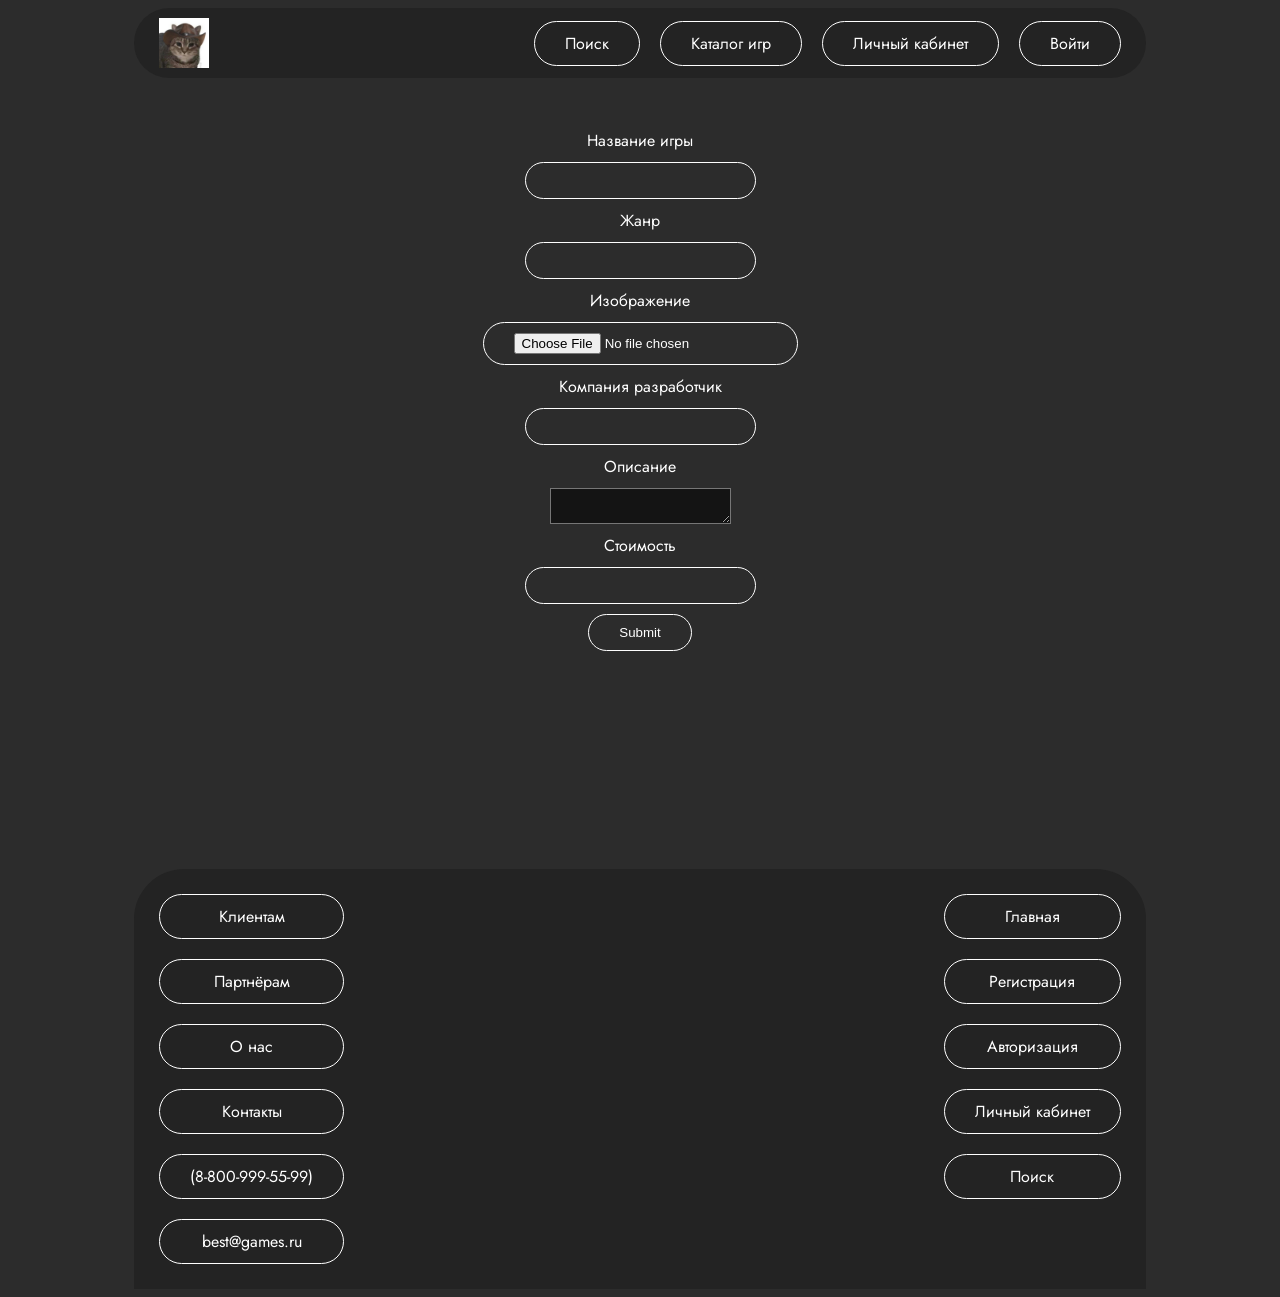
<file: admin.html>
<!DOCTYPE html>
<html lang="en">
<head>
    <meta charset="UTF-8">
    <meta name="viewport" content="width=device-width, initial-scale=1.0">
    <title>Document</title>
    <link rel="stylesheet" href="./css/style.css">
    <style>
        @import url('https://fonts.googleapis.com/css2?family=Jost:ital,wght@0,100..900;1,100..900&display=swap');
    </style>
</head>
<body>
    <div class="main-container">
        <header>
            <div class="container">
                <a href="./index.html" class="logo"><img src="./img/chonk.png" alt="logo"></a>
                <nav class="menu">
                    <ul>
                        <li><a href="">Поиск</a></li>
                        <li><a href="./catalog.html">Каталог игр</a></li>
                        <li><a href="./profile.html">Личный кабинет</a></li>
                        <li><a href="./login.html">Войти</a></li>
                    </ul>
                    <button class="burger">☰</button>
                </nav>
            </div>
        </header>

        <main>
            <form action="addGame" method="post">
                <label>Название игры</label>
                <input type="text">
                <label>Жанр</label>
                <input type="text">
                <label>Изображение</label>
                <input type="file">
                <label>Компания разработчик</label>
                <input type="text">
                <label>Описание</label>
                <textarea name="" id=""></textarea>
                <label>Стоимость</label>
                <input type="text">
                <input type="submit">
            </form>
        </main>

        <footer>
            <div class="container">
                <nav class="footer-menu">
                    <ul>
                        <li><a href="">Клиентам</a></li>
                        <li><a href="">Партнёрам</a></li>
                        <li><a href="">О нас</a></li>
                        <li><a href="">Контакты</a></li>
                        <li><a>(8-800-999-55-99)</a></li>
                        <li><a>best@games.ru</a></li>
                    </ul>
                    <ul class="ulRight">
                        <li><a href="./index.html">Главная</a></li>
                        <li><a href="./register.html">Регистрация</a></li>
                        <li><a href="./login.html">Авторизация</a></li>
                        <li><a href="./profile.html">Личный кабинет</a></li>
                        <li><a href="./catalog.html">Поиск</a></li>
                    </ul>
                </nav>
            </div>
        </footer>
    </div>
</body>
</html>
</file>
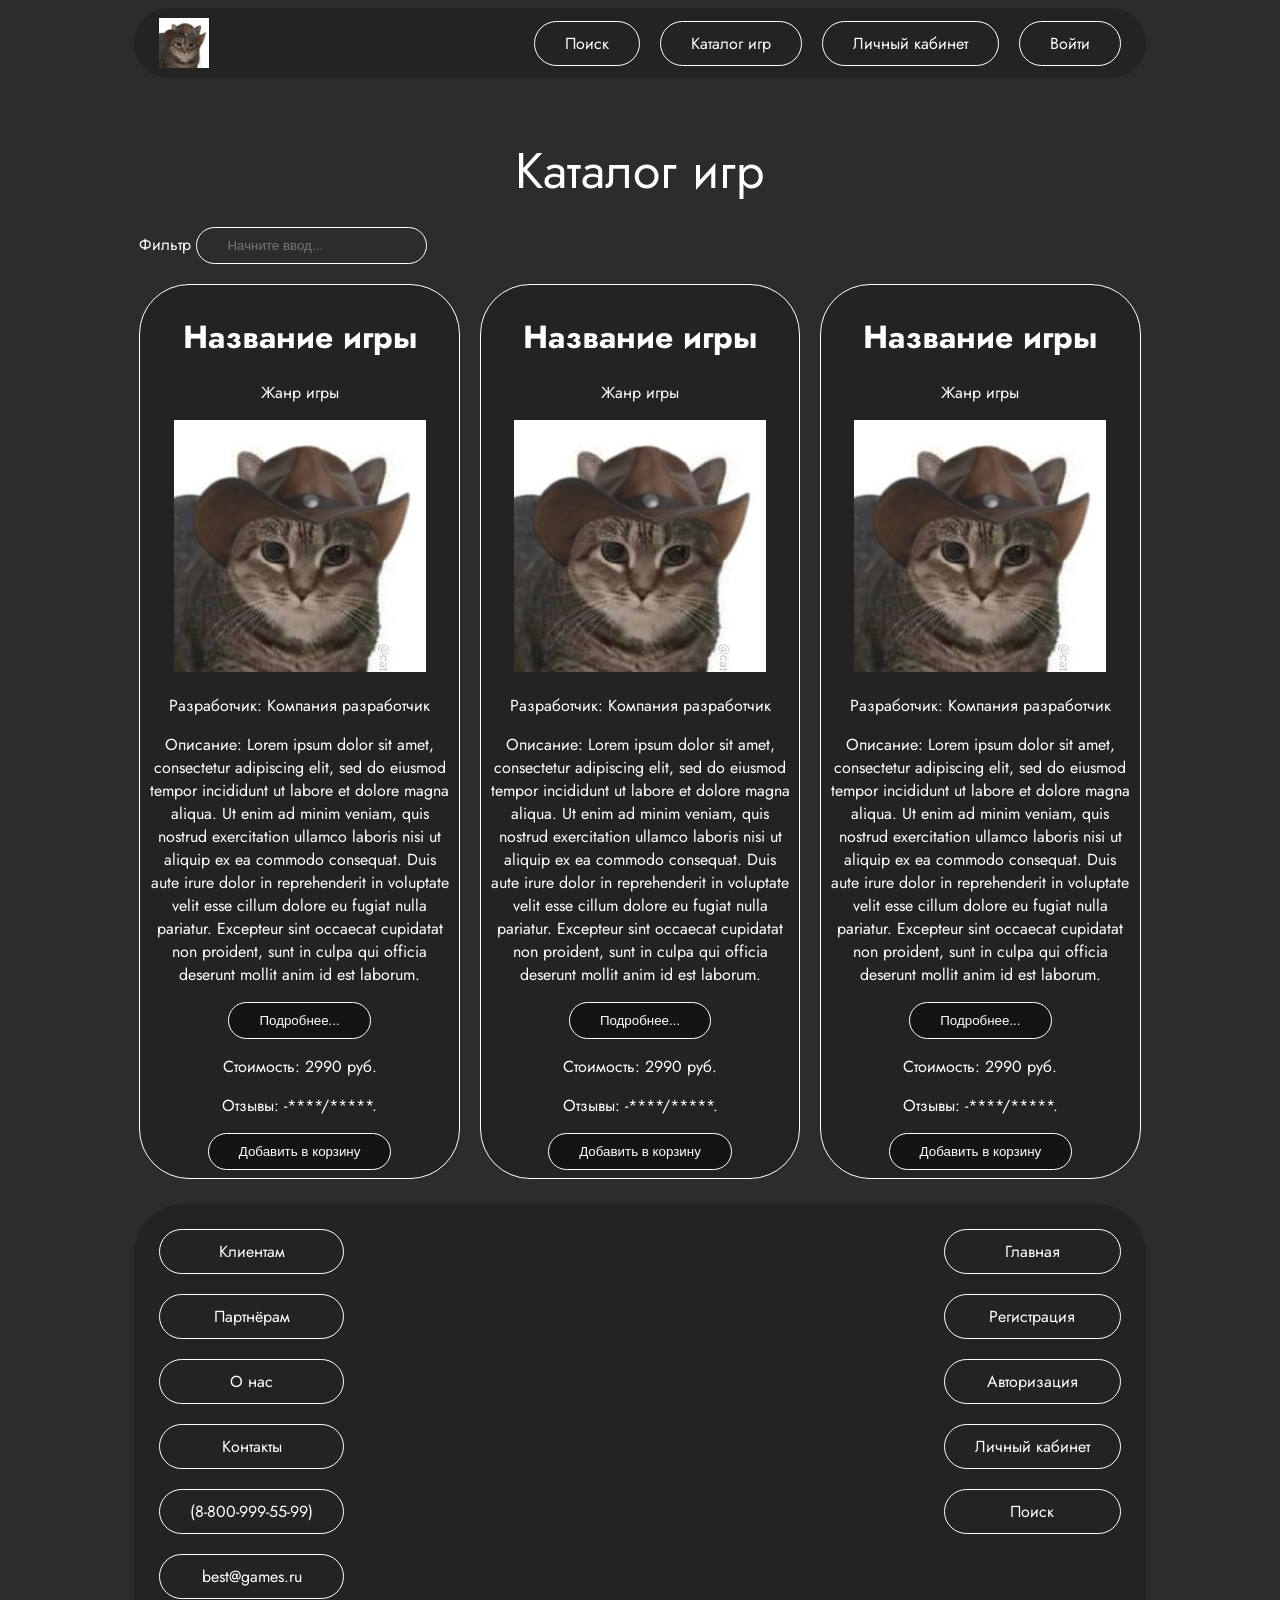
<file: catalog.html>
<!DOCTYPE html>
<html lang="en">
<head>
    <meta charset="UTF-8">
    <meta name="viewport" content="width=device-width, initial-scale=1.0">
    <title>Document</title>
    <link rel="stylesheet" href="./css/style.css">
    <style>
        @import url('https://fonts.googleapis.com/css2?family=Jost:ital,wght@0,100..900;1,100..900&display=swap');
    </style>
</head>
<body>
    <div class="main-container">
        <header>
            <div class="container">
                <a href="./index.html" class="logo"><img src="./img/chonk.png" alt="logo"></a>
                <nav class="menu">
                    <ul>
                        <li><a href="">Поиск</a></li>
                        <li><a href="./catalog.html">Каталог игр</a></li>
                        <li><a href="./profile.html">Личный кабинет</a></li>
                        <li><a href="./login.html">Войти</a></li>
                    </ul>
                    <button class="burger">☰</button>
                </nav>
            </div>
        </header>

        <main>
            <div class="container">
                <div class="title">
                    Каталог игр
                </div>
                <div class="filter">
                    <label for="dish-choice">Фильтр</label>
                    <input list="genres" id="genre-choice" name="genre" placeholder="Начните ввод...">

                    <datalist id="genres">
                        <option value="Жанр1">
                        <option value="Жанр2">
                        <option value="Жанр3">
                        <option value="Жанр4">
                    </datalist>
                </div>
                <div class="catalog">
                    <div class="gamecard">
                        <h1>Название игры</h1>
                        <p>Жанр игры</p>
                        <img src="./img/chonk.png" alt="карточка товара">
                        <p><span>Разработчик:&nbsp</span>Компания разработчик</p>
                        <p><span>Описание:&nbsp</span>Lorem ipsum dolor sit amet, consectetur adipiscing elit, sed do eiusmod tempor incididunt ut labore et dolore magna aliqua. Ut enim ad minim veniam, quis nostrud exercitation ullamco laboris nisi ut aliquip ex ea commodo consequat. Duis aute irure dolor in reprehenderit in voluptate velit esse cillum dolore eu fugiat nulla pariatur. Excepteur sint occaecat cupidatat non proident, sunt in culpa qui officia deserunt mollit anim id est laborum.</p>
                        <button>Подробнее...</button>
                        <p><span>Стоимость:&nbsp</span>2990 руб.</p>
                        <p><span>Отзывы:&nbsp</span>-****/*****.</p>
                        <button>Добавить в корзину</button>
                    </div>
                    <div class="gamecard">
                        <h1>Название игры</h1>
                        <p>Жанр игры</p>
                        <img src="./img/chonk.png" alt="карточка товара">
                        <p><span>Разработчик:&nbsp</span>Компания разработчик</p>
                        <p><span>Описание:&nbsp</span>Lorem ipsum dolor sit amet, consectetur adipiscing elit, sed do eiusmod tempor incididunt ut labore et dolore magna aliqua. Ut enim ad minim veniam, quis nostrud exercitation ullamco laboris nisi ut aliquip ex ea commodo consequat. Duis aute irure dolor in reprehenderit in voluptate velit esse cillum dolore eu fugiat nulla pariatur. Excepteur sint occaecat cupidatat non proident, sunt in culpa qui officia deserunt mollit anim id est laborum.</p>
                        <button>Подробнее...</button>
                        <p><span>Стоимость:&nbsp</span>2990 руб.</p>
                        <p><span>Отзывы:&nbsp</span>-****/*****.</p>
                        <button>Добавить в корзину</button>
                    </div>
                    <div class="gamecard">
                        <h1>Название игры</h1>
                        <p>Жанр игры</p>
                        <img src="./img/chonk.png" alt="карточка товара">
                        <p><span>Разработчик:&nbsp</span>Компания разработчик</p>
                        <p><span>Описание:&nbsp</span>Lorem ipsum dolor sit amet, consectetur adipiscing elit, sed do eiusmod tempor incididunt ut labore et dolore magna aliqua. Ut enim ad minim veniam, quis nostrud exercitation ullamco laboris nisi ut aliquip ex ea commodo consequat. Duis aute irure dolor in reprehenderit in voluptate velit esse cillum dolore eu fugiat nulla pariatur. Excepteur sint occaecat cupidatat non proident, sunt in culpa qui officia deserunt mollit anim id est laborum.</p>
                        <button>Подробнее...</button>
                        <p><span>Стоимость:&nbsp</span>2990 руб.</p>
                        <p><span>Отзывы:&nbsp</span>-****/*****.</p>
                        <button>Добавить в корзину</button>
                    </div>
                </div>
            </div>
        </main>

        <footer>
            <div class="container">
                <nav class="footer-menu">
                    <ul>
                        <li><a href="">Клиентам</a></li>
                        <li><a href="">Партнёрам</a></li>
                        <li><a href="">О нас</a></li>
                        <li><a href="">Контакты</a></li>
                        <li><a>(8-800-999-55-99)</a></li>
                        <li><a>best@games.ru</a></li>
                    </ul>
                    <ul class="ulRight">
                        <li><a href="./index.html">Главная</a></li>
                        <li><a href="./register.html">Регистрация</a></li>
                        <li><a href="./login.html">Авторизация</a></li>
                        <li><a href="./profile.html">Личный кабинет</a></li>
                        <li><a href="./catalog.html">Поиск</a></li>
                    </ul>
                </nav>
            </div>
        </footer>
    </div>
</body>
</html>
</file>
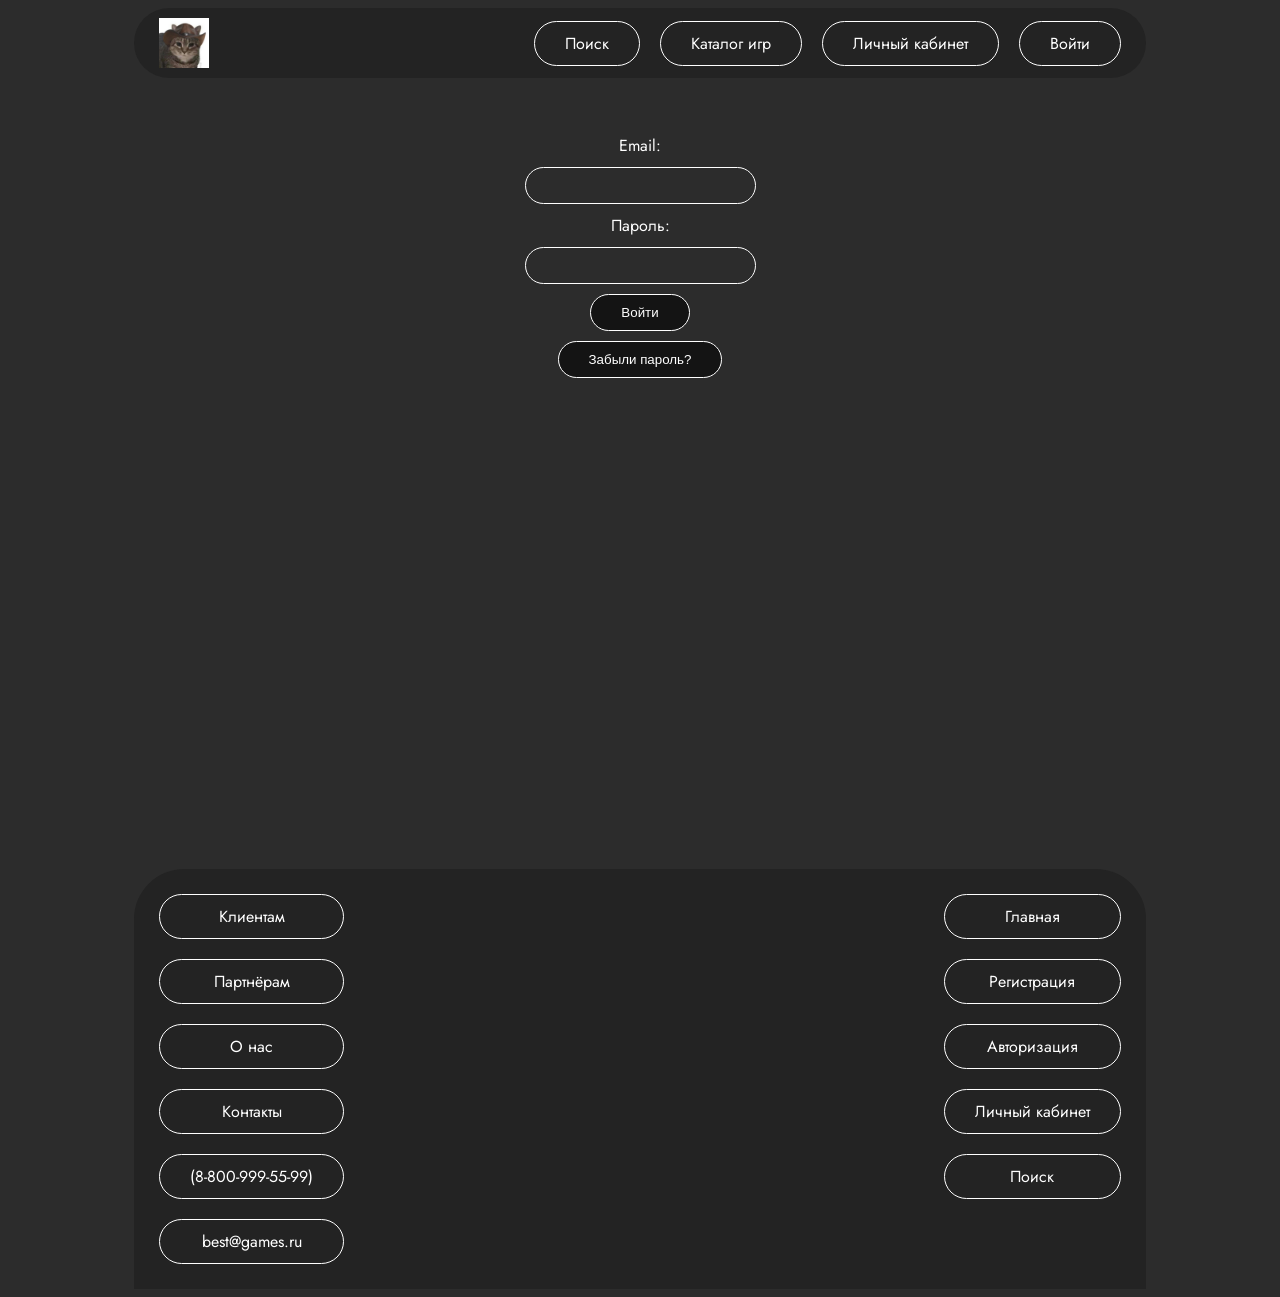
<file: login.html>
<!DOCTYPE html>
<html lang="en">
<head>
    <meta charset="UTF-8">
    <meta name="viewport" content="width=device-width, initial-scale=1.0">
    <title>Document</title>
    <link rel="stylesheet" href="./css/style.css">
    <style>
        @import url('https://fonts.googleapis.com/css2?family=Jost:ital,wght@0,100..900;1,100..900&display=swap');
    </style>
</head>
<body>
    <div class="main-container">
        <header>
            <div class="container">
                <a href="./index.html" class="logo"><img src="./img/chonk.png" alt="logo"></a>
                <nav class="menu">
                    <ul>
                        <li><a href="">Поиск</a></li>
                        <li><a href="./catalog.html">Каталог игр</a></li>
                        <li><a href="./profile.html">Личный кабинет</a></li>
                        <li><a href="./login.html">Войти</a></li>
                    </ul>
                    <button class="burger">☰</button>
                </nav>
            </div>
        </header>

        <main>
            <div class="container">
                <form action="POST">
                    <label>Email:</label>
                    <input type="text" name="email">
                    <label>Пароль:</label>
                    <input type="text" name="password">
                    <button>Войти</button>
                    <button>Забыли пароль?</button>
                </form>
            </div>
        </main>

        <footer>
            <div class="container">
                <nav class="footer-menu">
                    <ul>
                        <li><a href="">Клиентам</a></li>
                        <li><a href="">Партнёрам</a></li>
                        <li><a href="">О нас</a></li>
                        <li><a href="">Контакты</a></li>
                        <li><a>(8-800-999-55-99)</a></li>
                        <li><a>best@games.ru</a></li>
                    </ul>
                    <ul class="ulRight">
                        <li><a href="./index.html">Главная</a></li>
                        <li><a href="./register.html">Регистрация</a></li>
                        <li><a href="./login.html">Авторизация</a></li>
                        <li><a href="./profile.html">Личный кабинет</a></li>
                        <li><a href="./catalog.html">Поиск</a></li>
                    </ul>
                </nav>
            </div>
        </footer>
    </div>
</body>
</html>
</file>
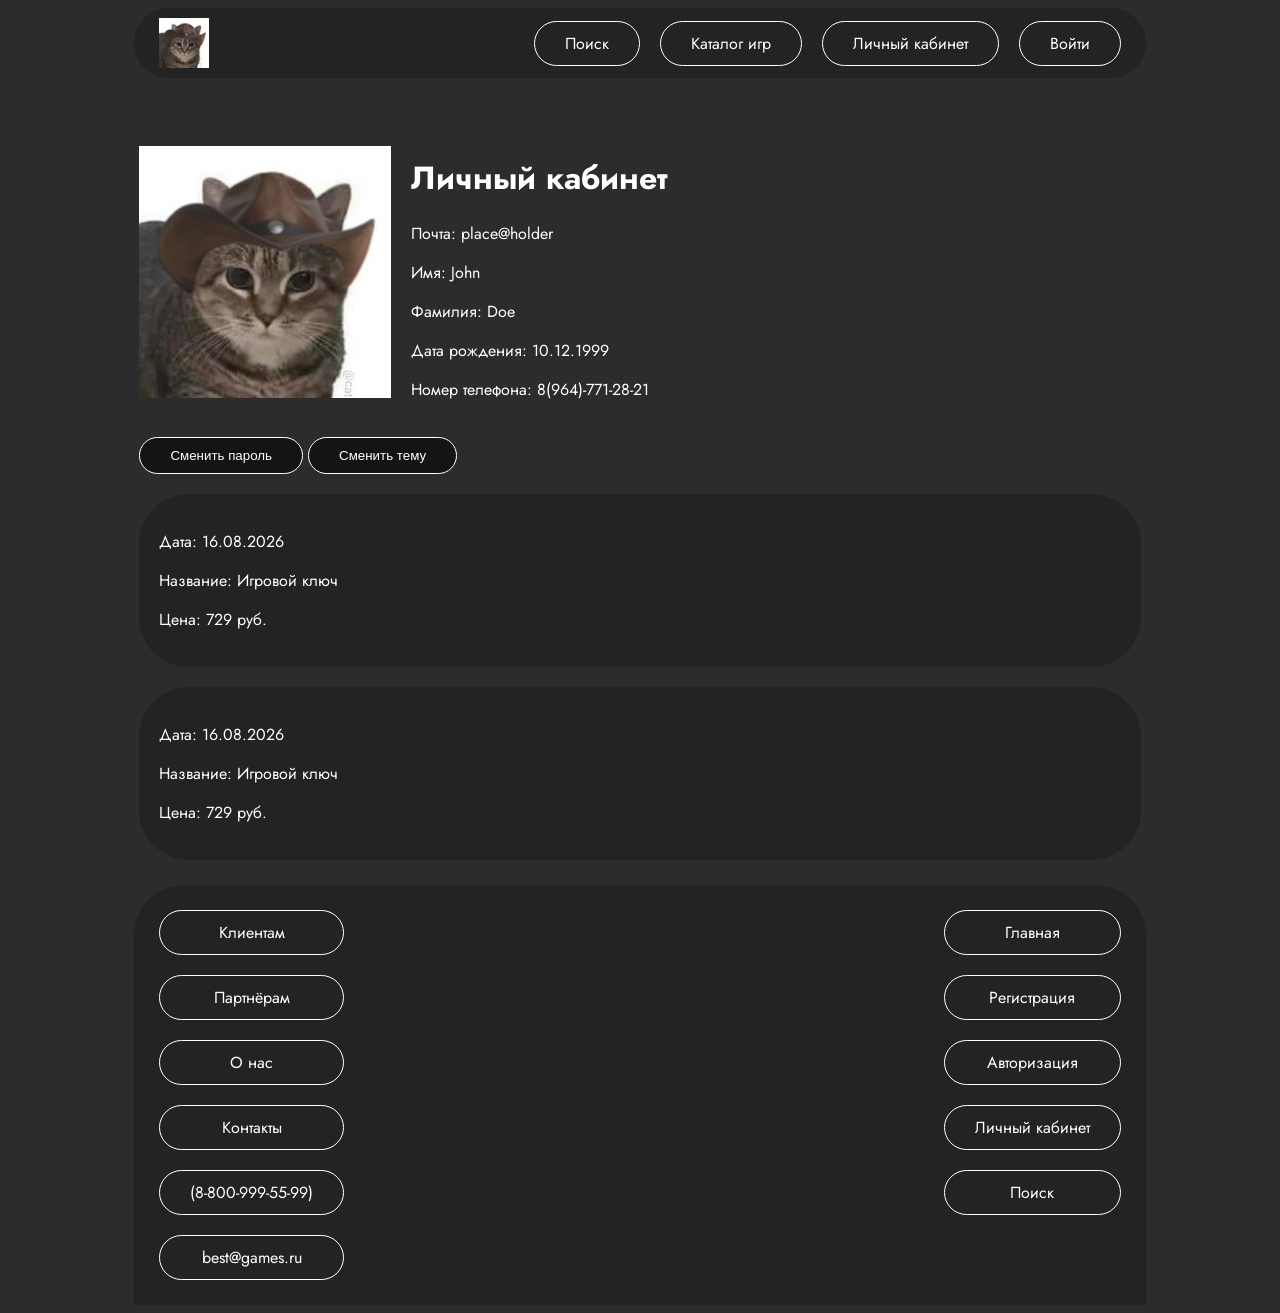
<file: profile.html>
<!DOCTYPE html>
<html lang="en">
<head>
    <meta charset="UTF-8">
    <meta name="viewport" content="width=device-width, initial-scale=1.0">
    <title>Document</title>
    <link rel="stylesheet" href="./css/style.css">
    <style>
        @import url('https://fonts.googleapis.com/css2?family=Jost:ital,wght@0,100..900;1,100..900&display=swap');
    </style>
</head>
<body>
    <div class="main-container">
        <header>
            <div class="container">
                <a href="./index.html" class="logo"><img src="./img/chonk.png" alt="logo"></a>
                <nav class="menu">
                    <ul>
                        <li><a href="">Поиск</a></li>
                        <li><a href="./catalog.html">Каталог игр</a></li>
                        <li><a href="./profile.html">Личный кабинет</a></li>
                        <li><a href="./login.html">Войти</a></li>
                    </ul>
                    <button class="burger">☰</button>
                </nav>
            </div>
        </header>

        <main>
            <div class="container">
                <div class="profile-info">
                    <div class="profile-img">
                        <img src="./img/chonk.png" alt="pfp">
                    </div>
                    <div class="profile-data">
                        <h1>Личный кабинет</h1>
                        <p><span>Почта: </span>place@holder</p>
                        <p><span>Имя: </span>John</p>
                        <p><span>Фамилия: </span>Doe</p>
                        <p><span>Дата рождения: </span>10.12.1999</p>
                        <p><span>Номер телефона: </span>8(964)-771-28-21</p>
                    </div>
                </div>
                <div class="settings">
                    <button>Сменить пароль</button>
                    <button>Сменить тему</button>
                </div>
                <div class="purchase-history">
                    <div class="card">
                        <p><span>Дата:&nbsp</span>16.08.2026</p>
                        <p><span>Название:&nbsp</span>Игровой ключ</p>
                        <p><span>Цена:&nbsp</span>729 руб.</p>
                    </div>
                    <div class="card">
                        <p><span>Дата:&nbsp</span>16.08.2026</p>
                        <p><span>Название:&nbsp</span>Игровой ключ</p>
                        <p><span>Цена:&nbsp</span>729 руб.</p>
                    </div>
                                    
                </div>
            </div>
        </main>

        <footer>
            <div class="container">
                <nav class="footer-menu">
                    <ul>
                        <li><a href="">Клиентам</a></li>
                        <li><a href="">Партнёрам</a></li>
                        <li><a href="">О нас</a></li>
                        <li><a href="">Контакты</a></li>
                        <li><a>(8-800-999-55-99)</a></li>
                        <li><a>best@games.ru</a></li>
                    </ul>
                    <ul class="ulRight">
                        <li><a href="./index.html">Главная</a></li>
                        <li><a href="./register.html">Регистрация</a></li>
                        <li><a href="./login.html">Авторизация</a></li>
                        <li><a href="./profile.html">Личный кабинет</a></li>
                        <li><a href="./catalog.html">Поиск</a></li>
                    </ul>
                </nav>
            </div>
        </footer>
    </div>
</body>
</html>
</file>
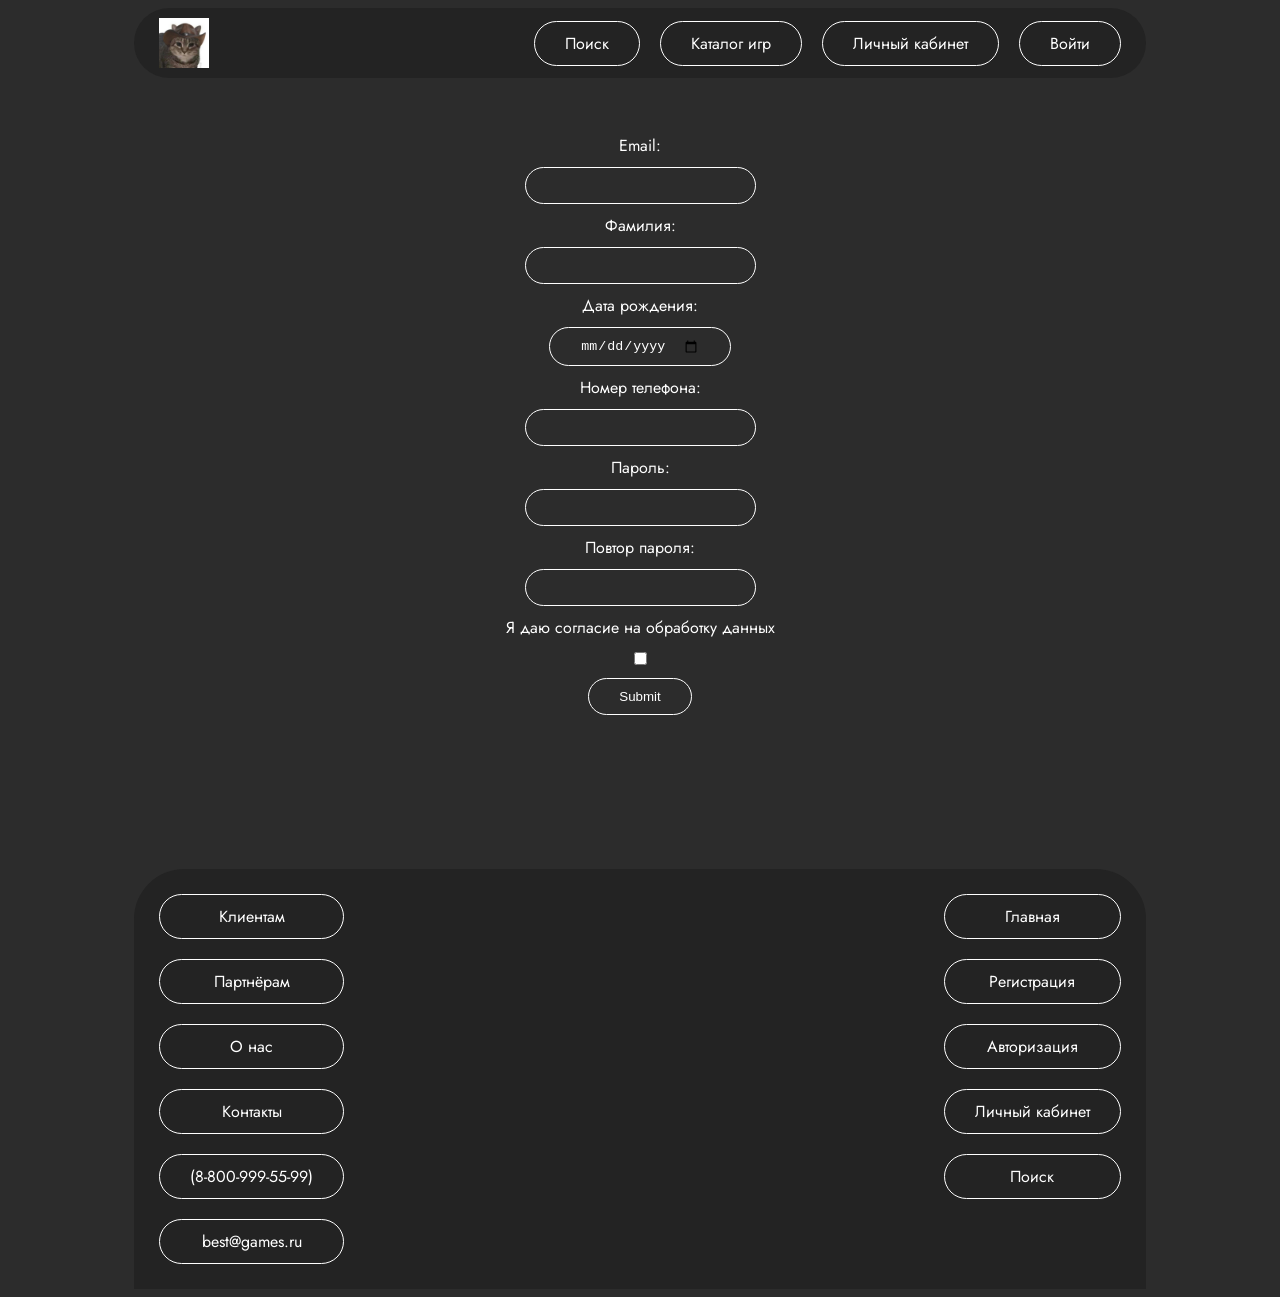
<file: register.html>
<!DOCTYPE html>
<html lang="en">
<head>
    <meta charset="UTF-8">
    <meta name="viewport" content="width=device-width, initial-scale=1.0">
    <title>Document</title>
    <link rel="stylesheet" href="./css/style.css">
    <style>
        @import url('https://fonts.googleapis.com/css2?family=Jost:ital,wght@0,100..900;1,100..900&display=swap');
    </style>
</head>
<body>
    <div class="main-container">
        <header>
            <div class="container">
                <a href="./index.html" class="logo"><img src="./img/chonk.png" alt="logo"></a>
                <nav class="menu">
                    <ul>
                        <li><a href="">Поиск</a></li>
                        <li><a href="./catalog.html">Каталог игр</a></li>
                        <li><a href="./profile.html">Личный кабинет</a></li>
                        <li><a href="./login.html">Войти</a></li>
                    </ul>
                    <button class="burger">☰</button>
                </nav>
            </div>
        </header>

        <main>
            <div class="container">
                <form action="POST">
                    <label>Email:</label>
                    <input type="text" name="email">
                    <label>Фамилия:</label>
                    <input type="text" name="surname">
                    <label>Дата рождения:</label>
                    <input type="date" name="bday">
                    <label>Номер телефона:</label>
                    <input type="phone" name="phone">
                    <label>Пароль:</label>
                    <input type="text" name="password">
                    <label>Повтор пароля:</label>
                    <input type="text" name="password">
                    <label>Я даю согласие на обработку данных</label>
                    <input type="checkbox" name="eula" id="eula">
                    <input type="submit">
                </form>
            </div>
        </main>

        <footer>
            <div class="container">
                <nav class="footer-menu">
                    <ul>
                        <li><a href="">Клиентам</a></li>
                        <li><a href="">Партнёрам</a></li>
                        <li><a href="">О нас</a></li>
                        <li><a href="">Контакты</a></li>
                        <li><a>(8-800-999-55-99)</a></li>
                        <li><a>best@games.ru</a></li>
                    </ul>
                    <ul class="ulRight">
                        <li><a href="./index.html">Главная</a></li>
                        <li><a href="./register.html">Регистрация</a></li>
                        <li><a href="./login.html">Авторизация</a></li>
                        <li><a href="./profile.html">Личный кабинет</a></li>
                        <li><a href="./catalog.html">Поиск</a></li>
                    </ul>
                </nav>
            </div>
        </footer>
    </div>
</body>
</html>
</file>
<file: css/style.css>
body {
    background-color: #2C2C2C;
    color: #ffffff;
    font-family: "Jost", sans-serif;
}

.burger {
    display: none;
    background-color: unset;
    border: unset;
}

input {
    text-decoration: none;
    color: #ffffff;
    background-color: unset;
    border: 1px solid #ffffff;
    padding: 10px 30px;
    border-radius: 50px;
}

textarea {
    background-color: #141414;
    color: #ffffff;
}

button {
    text-decoration: none;
    color: #ffffff;
    background-color: #141414;
    border: 1px solid #ffffff;
    padding: 10px 30px;
    border-radius: 50px;
}

button:hover {
    transition: 0.3s;
    background-color: #2C2C2C;
}

a {
    text-decoration: none;
    color: #ffffff;
    background-color: unset;
    border: 1px solid #ffffff;
    padding: 10px 30px;
    border-radius: 50px;
}



a:hover {
    transition: 0.3s;
    background-color: #2c2c2c;
}

.main-container {
    padding-left: 10%;
    padding-right: 10%;
}

.container {
    padding: 5px;
}

.profile-info {
    display: flex;
    align-items: center;
    gap: 20px;
    padding-bottom: 20px;
}


header {
    border-radius: 50px;
    background-color: #232323;
    margin-bottom: 5%;
    position: sticky;
    top: 0;
}

header .menu {
    padding-right: 20px;
}

header .container {
    display: flex;
    justify-content: space-between;
    align-items: center;
}

a.logo:hover {
    background-color: unset;
}

header img {
    max-height: 50px;
    padding: 5px;
    padding-left: 20px;
    display: block;
}

.logo {
    padding: 0 0;
    border: unset;
}

.menu {
    display: flex;
}

.menu ul {
    align-items: center;
    display: flex;
    list-style: none;
    gap: 20px;
}

main {
    min-height: 80vh;
}

main .container {
    align-items: center;
}

main form {
    align-items: center;
    display: flex;
    flex-direction: column;
    text-align: center;
    gap: 10px;
}


footer {
    margin-top: 20px;
    border-top-right-radius: 50px;
    border-top-left-radius: 50px;
    background-color: #232323;
}

.footer-menu {
    padding: 20px 20px;
    display: flex;
    justify-content: space-between;
}

.ulRight {
    align-items: flex;
}

.footer-menu ul {
    display: flex;
    flex-direction: column;
    align-items: stretch;
    list-style: none;
    gap: 20px;
    padding: 0;
    margin: 0;
}

.footer-menu a {
    display: block;
    text-align: center;
}

.purchase-history {
    display: grid;
    gap: 20px;
}


.card {
    border-radius: 50px;
    background-color: #232323;
    padding: 20px;
    max-width: parent;
    max-height: 400px;
}

.card:hover {
    transition: 0.3s;
    background-color: #363636;
}

.settings {
    padding-bottom: 20px;
}

.title {
    display: grid;
    justify-content: center;
    font-size: 50px;
    padding-bottom: 20px;

}

.catalog {
    display: grid;
    grid-template-columns: auto auto auto;
    gap: 20px;
}

.gamecard {
    text-align: center;
    border-radius: 50px;
    background-color: #232323;
    padding: 8px;
    border: 1px solid #ffffff;
}

.filter {
    padding-bottom: 20px;
}

@media (max-width: 1199px) {
    .main-container {
        padding-left: 5%;
        padding-right: 5%;
    }

    .catalog {
        grid-template-columns: auto auto;
    }

    .menu ul {
        flex-wrap: wrap;
        gap: 10px;
        padding-left: 0;
    }

    .title {
        font-size: 40px;
    }

}

@media (max-width: 767px) {
    .burger {
        display:block;
    }

    .menu ul {
        display: none;
    }

    .menu {
        justify-content: end;

    }

    .main-container {
        padding-left: 12px;
        padding-right: 12px;
    }

    header .container {
        flex-direction: unset;
        gap: 10px;
    }

    header .menu {
        width: 100%;
        padding: 0 0px 0px;
    }

    header img {
        padding-left: 20px;
    }

    .menu ul {
        flex-direction: column;
        align-items: stretch;
        width: 100%;
        margin: 0;
        padding: 0;
    }

    .menu ul a {
        display: block;
        text-align: center;
    }

    .catalog {
        grid-template-columns: auto;
    }

    .gamecard {
        border-radius: 30px;
    }

    footer {
        border-top-right-radius: 30px;
        border-top-left-radius: 30px;
    }

    .footer-menu {
        flex-direction: column;
        gap: 20px;
        padding: 20px 15px;
    }

    .filter {
        max-width: 50%;
    }

    .profile-info {
        flex-direction: column;
    }

    main form button {
        width: 100%;
    }
    main form input {
        width: 100%;
    }

    main form textarea {
        width: 100%;
    }
    
    a {
        padding: 10px 20px;
    }    
    
    button {
        padding: 10px 20px;
    }    
    
    input {
        padding: 10px 20px;
    }
}
</file>
